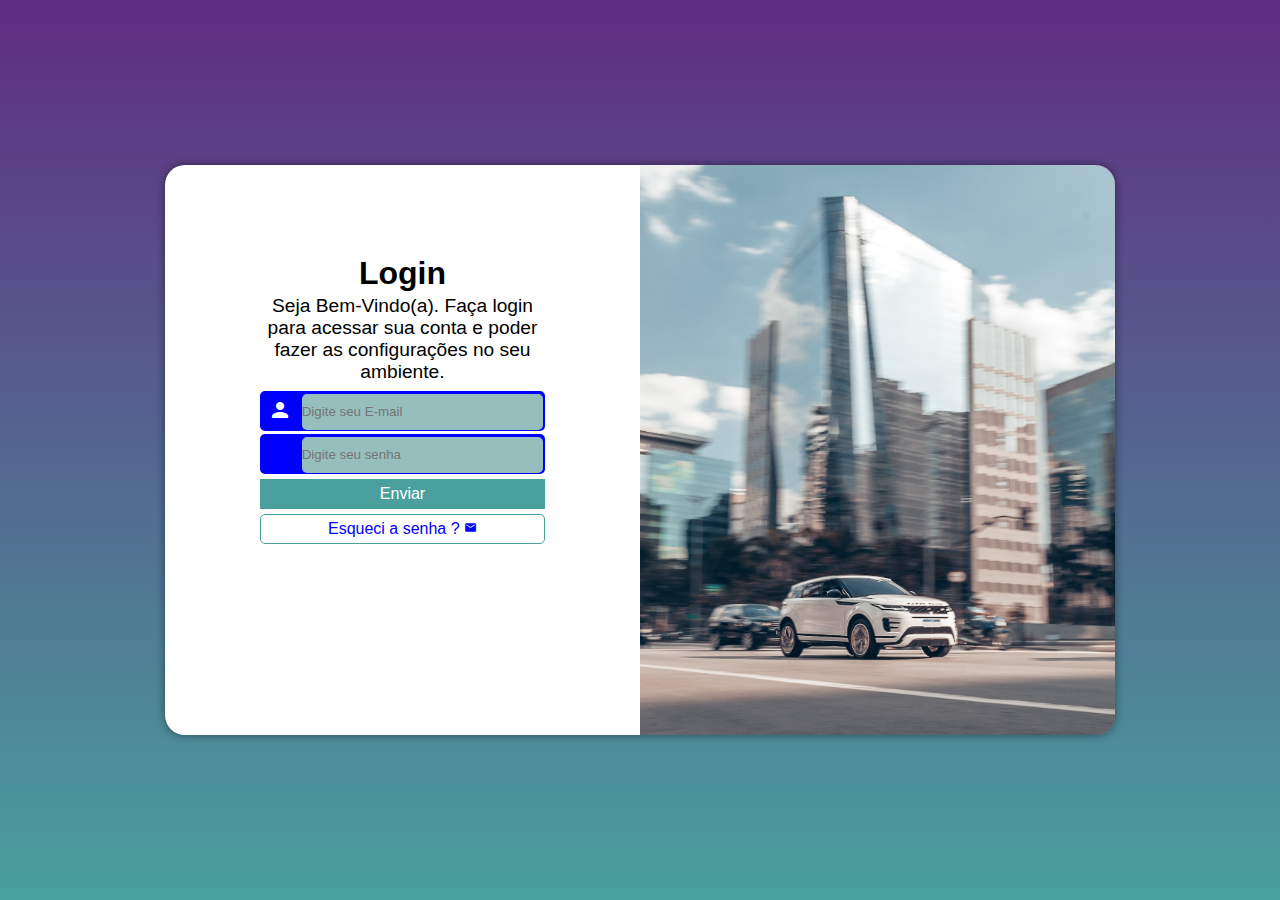
<file: index.html>
<!DOCTYPE html>
<html lang="pt-br">
<head>
    <meta charset="UTF-8">
    <meta name="viewport" content="width=device-width, initial-scale=1.0">
    <link rel="stylesheet" href="estilos/style.css">
    <link rel="stylesheet" href="https://fonts.googleapis.com/icon?family=Material+Icons" rel="styleshhet"> 
    <link rel="stylesheet" href="estilos/media-query.css">
    <title>Projeto Login - Teste </title>
</head>
<body>
     <header>

     </header>

     <main>
        <section id="login">
            <div id="imagem">
                
            </div>

            <div id="formulario">
                <h1> Login </h1>
            
       

                <p> Seja Bem-Vindo(a). Faça login para acessar sua conta e poder fazer as configurações no seu ambiente.  </p>

                <form action="cadastro.php" method="post" autocomplete="on">
                    <div class="campo">
                        <i class="material-icons"> person </i>
                        <input type="email" name="login" id="ilogin" placeholder="Digite seu E-mail" autocomplete="email" required maxlength="30" size="25">
                        
                        <label for="ilogin"></label>
                    </div>

                    <div class="campo">
                        <i class="material-icons"> key </i>
                        <input type="password" name="senha" id="isenha" placeholder="Digite seu senha" autocomplete="current-password" required minlength="8" maxlength="50" size="25">
                        <label for="isenha"></label>
                    </div>

                     <input type="submit" value="Enviar">
                     <a href="esquecisenha.html" class="botao">Esqueci a senha ?
                        <i class="material-icons">mail</i>
                     </a>  
                     
                </form>

            </div>

        </section>
     </main>

     <footer>

     </footer>
</body>
</html>
</file>
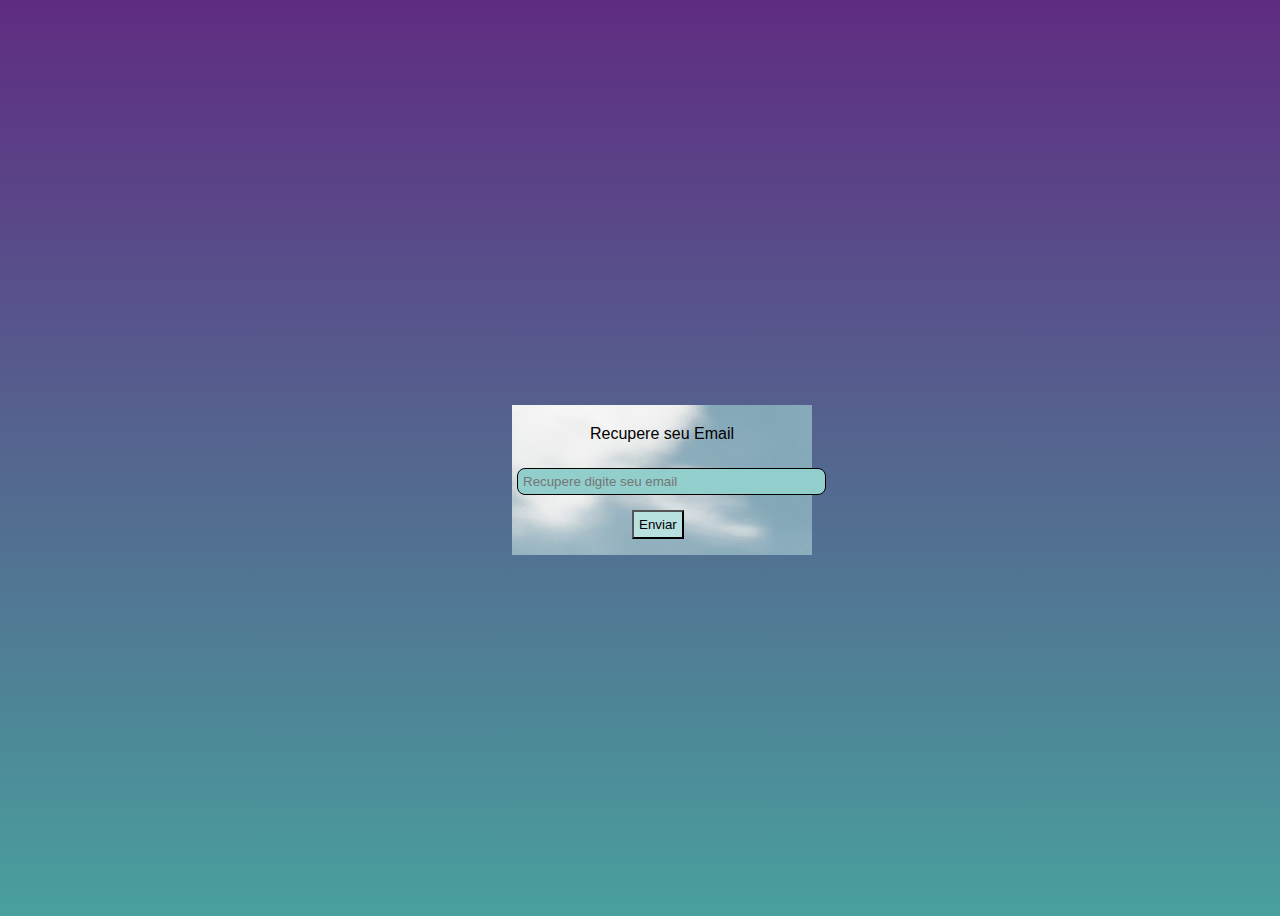
<file: esquecisenha.html>
<!DOCTYPE html>
<html lang="pt-br">
<head>
    <meta charset="UTF-8">
    <meta name="viewport" content="width=device-width, initial-scale=1.0">
    <link rel="stylesheet" href="estilos/esquecisenha.css">
    <title>Esquceu a Senha - Recuperar</title>
</head>
<body>

    <header>

    </header>
        
    <main>
        <section>
                <form action="admin@admin.com" method="get">
                    <div id="campo">
                        <p>Recupere seu Email</p>
                        <input type="email" name="email" id="email" size="35" placeholder="Recupere digite seu email">
                        <input type="submit" value="Enviar" id="botao">
                    </div>
                </form>
        </section>
    </main>
    
</body>
</html>
</file>
<file: estilos/style.css>
@charset "UTF-8";

/*
    Paletas de cores
    Verde: #49a09d
    lilás: #5f2c82
*/

* {
    margin: 0px;
    padding: 0px;
    font-family: -apple-system, BlinkMacSystemFont, 'Segoe UI', Roboto, Oxygen, Ubuntu, Cantarell, 'Open Sans', 'Helvetica Neue', sans-serif;
    box-sizing: border-box;
  }

body, html {
    background: linear-gradient(to top , #49a09d , #5f2c82) no-repeat;
    width: 100vw;
    height: 100vh;
}

main {
    position: relative;
    height: 100vh;
    width: 100vw;
}

section#login {
    position: absolute;
    top: 50%;
    left: 50%;
    
    overflow: hidden;


    background-color: white;
    width: 250px;
    height: 570px;
    text-align: center;
    border-radius: 20px;
    box-shadow: 0px 0px 10px rgba(0,0,0,0.450);

    transform: translate(-50%, -50%);
    transition: width .3s, height .3s;
    transition-timing-function: ease;
}

section#login > div#imagem {
    display: block;
    background:  #5f2c82 url(../imagens/tela-para-login.jpg) no-repeat;
    background-size: cover;
    background-position: center center;
    height: 300px;
}

section#login > div#formulario {
   display: block;
   padding: 5px;
}

div#formulario > h1 {
    text-align: center;
    margin-bottom: 3px;
}

div#formulario > p {
    font-size: 0.8em;
}

div.campo {
    background-color: blue;
    display: block;
    width: 100%;
    height: 40px;
    border-radius: 5px;
    margin: 3px 0px;
}

div.campo > label {
    display: none;
}

div.campo > i {
    color: white;
    font-size: 1.5em;
    width: 35px;
    padding: 5px;
}


form {
   padding: 5px;
}

form > div.campo {
    border: 2px solid blue;
}

div.campo > input {
    background-color: #96bebd;
    width: calc(100% - 40px);
    height: 100%;
    border: 0px;
    color: black;
    border-radius: 5px;
    transform: translateY(-6px);
}

div.campo > input:focus-within {
    background-color: white;
}


form > input[type=submit] {
    margin-top: 5px;
    display: block;
    font-size: 1em;
    width: 100%;
    height: 30px;
    background-color: #49a09d;
    color: white;
    border: none;
}

form > input[type=submit]:hover {
    background-color: #0c918c;
}

form > a.botao {
    display: block;
    text-align: center;
    font-size: 1em;
    width: 100%;
    height: 30px;
    margin-top: 5px;
    padding-top: 5px;
    background-color: white;
    border: 1px solid #49a09d;
    border-radius: 5px;
    color: blue;
    text-decoration: none;
}

form > a.botao:hover {
    background-color: #6cd3cf;
}

form > a.botao > i {
    font-size: 0.8em;
}
</file>
<file: estilos/media-query.css>
@charset "UTF-8";

/*Typical Device Breakpoints
-------------------------------- 
Pequenas telas: até 600px
Celular: de 600px ate 768px
Tablet: de 768px até 992px
Desktop: de 992px até 1200px
Grande TV: acima de 1200px 
--------------------------------
*/

@media screen and (min-width: 786px) and (max-width: 992px) {
       
        section#login {
            width: 80vw;
        }

        section#login > div#imagem {
            float: left;
            width: 30%;
            height: 100%;
        }

        section#login > div#formulario {
            float: right;
            width: 70%;
            padding: 120px;
        }
}

@media screen and (min-width: 992px) {
       section#login {
        width: 950px;
       } 

       section#login > div#imagem {
            float: right;
            width: 50%;
            height: 100%;
       }

       section#login > div#formulario {
        float: left;
        width: 50%;
        padding: 90px;
    }

    div#formulario > h1 {
        font-size: 2em;
    }

    div#formulario > p {
        font-size: 1.2em;
    }
    

}
</file>
<file: estilos/esquecisenha.css>
@charset "UTF-8";

* {
    font-family: Arial, Helvetica, sans-serif;
}

body, html {
    text-align: center;
}

body {
    background: linear-gradient(to top , #49a09d , #5f2c82) no-repeat;
    width: 150vw;
    height: 100vh;
}

form > div#campo {
    background: url(../imagens/tela-para-login.jpg);
    margin: auto;
    position: absolute;
    top: 45%;
    left: 40%;
    width: 300px;
    height: 150px;

}

form > div#campo > p {
    margin: 20px;
}

form > div#campo > input#email{
    margin: 5px;
    background-color: #91cecc;
    border: 1px solid black;
    padding: 5px;
    color: black;
    border-radius: 8px;
}

form > div#campo > input#email:hover {
    background-color: white;
}

form > div#campo > input#botao {
    background-color: #b8e0df;
    display: block;
    text-align: center;
    position: absolute;
    top: 70%;
    left: 40%;
    padding: 5px;
    padding-bottom: 5px;
}

form > div#campo > input#botao:hover {
    background-color: #5bf3ee;
}
</file>
